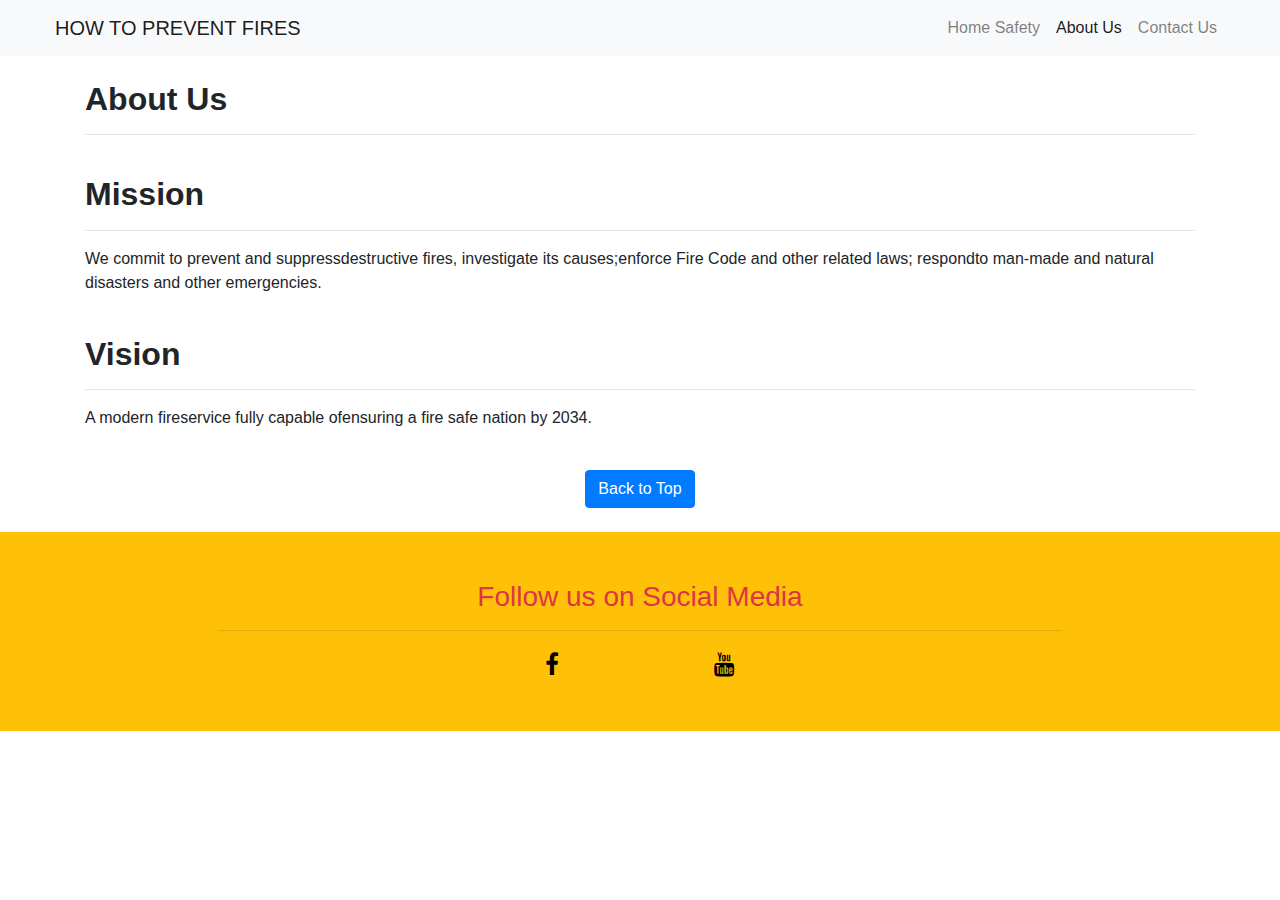
<file: Project about.html>
<!DOCTYPE html>
<html lang="en">
<head>
    <link rel="icon" type="image/png" href=""/>

    
    <script src="https://cdn.jsdelivr.net/npm/jquery@3.5.1/dist/jquery.slim.min.js"></script>

   
    <link rel="stylesheet" href="https://cdn.jsdelivr.net/npm/bootstrap@4.6.2/dist/css/bootstrap.min.css">
    <meta name="viewport" content="width=device-width, initial-scale=1.0">

    
    <link rel="stylesheet" href="Project index.css">

    
    <link rel="stylesheet" href="https://stackpath.bootstrapcdn.com/font-awesome/4.7.0/css/font-awesome.min.css">

    
    <style>

    </style>

    <title>March is Fire Prevention Month</title>
    
</head>
<body>
    <div id="navigation" class="nav-text">
        <nav class="navbar navbar-expand-lg navbar-light bg-light">
            <div class="container" style="max-width: 1200px;">
                <a class="navbar-brand" href="#">
                    <span class="navbar-logo-text">HOW TO PREVENT FIRES</span>
                </a>
                <button class="navbar-toggler" type="button" data-toggle="collapse" data-target="#navbarNav" aria-controls="navbarNav" aria-expanded="false" aria-label="Toggle navigation">
                    <span class="navbar-toggler-icon"></span>
                </button>
                <div class="collapse navbar-collapse" id="navbarNav">
                    <ul class="navbar-nav ml-auto">
                        <li class="nav-item">
                            <a class="nav-link" href="index.html">Home Safety</a>
                        </li>
                        <li class="nav-item">
                            <a class="nav-link active" href="Project about.html">About Us</a>
                        </li>
                        <li class="nav-item">
                            <a class="nav-link" href="Project contact.html">Contact Us</a>
                        </li>
                    </ul>
                </div>
            </div>
        </nav>
    </div>


    <div class="container">
        <div class="row">
            <div class="col-xl-1">
                
            </div>
    
            <div class="col-xl-12">
                
                <br>
                <h2><b>About Us</b></h2>
                <hr>
                </p> 
                <br>
                <h2><b>Mission</b></h2>
                <hr>
                <p>We commit to prevent and suppressdestructive fires, investigate its causes;enforce Fire Code and other related laws; respondto man-made and natural disasters and other emergencies.
                <br><br>
                <h2><b>Vision</b></h2>
                <hr>
                <p>A modern fireservice fully capable ofensuring a fire safe nation by 2034.
                </p>
            </div>
    
            <div class="col-xl-1">
                
            </div>
        </div>
    </div>


    <div class="row">
        <div class="col-xl-2">
         
        </div>
        <div class="col-xl-8">
            <center>
                <br>
                <a href="#top"><button type="submit" class="btn btn-primary">Back to Top</button></a>
            </center>
        </div>
        <div class="col-xl-2">
           
        </div>
    </div>
    <br>  

<section>
    <div class="row bg-warning">
       <div class="col-xl-2">
          
       </div>
       <div class="col-xl-8">
        <footer>
            <br><br>
            <center>
               <h3 class="text-danger">Follow us on Social Media</h3>
               <hr>
               <div class="social-icons">
                  <a href="https://www.facebook.com/DILGBFP/"> 
                     <i class="fa fa-facebook"></i> 
                  </a>
                  <a href="https://www.youtube.com/channel/UCrEPdo1TYhkgc7kvFGSGPgQ/videos">
                     <i class="fa fa-youtube"></i>
               </div>
            </center>                  
            <br><br>
         </footer>
       </div>
       <div class="col-xl-2">
    
       </div>
    </div>
 </section>

    
    <script src="https://cdn.jsdelivr.net/npm/bootstrap@4.6.2/dist/js/bootstrap.min.js"></script>

</body>
</html>
</file>
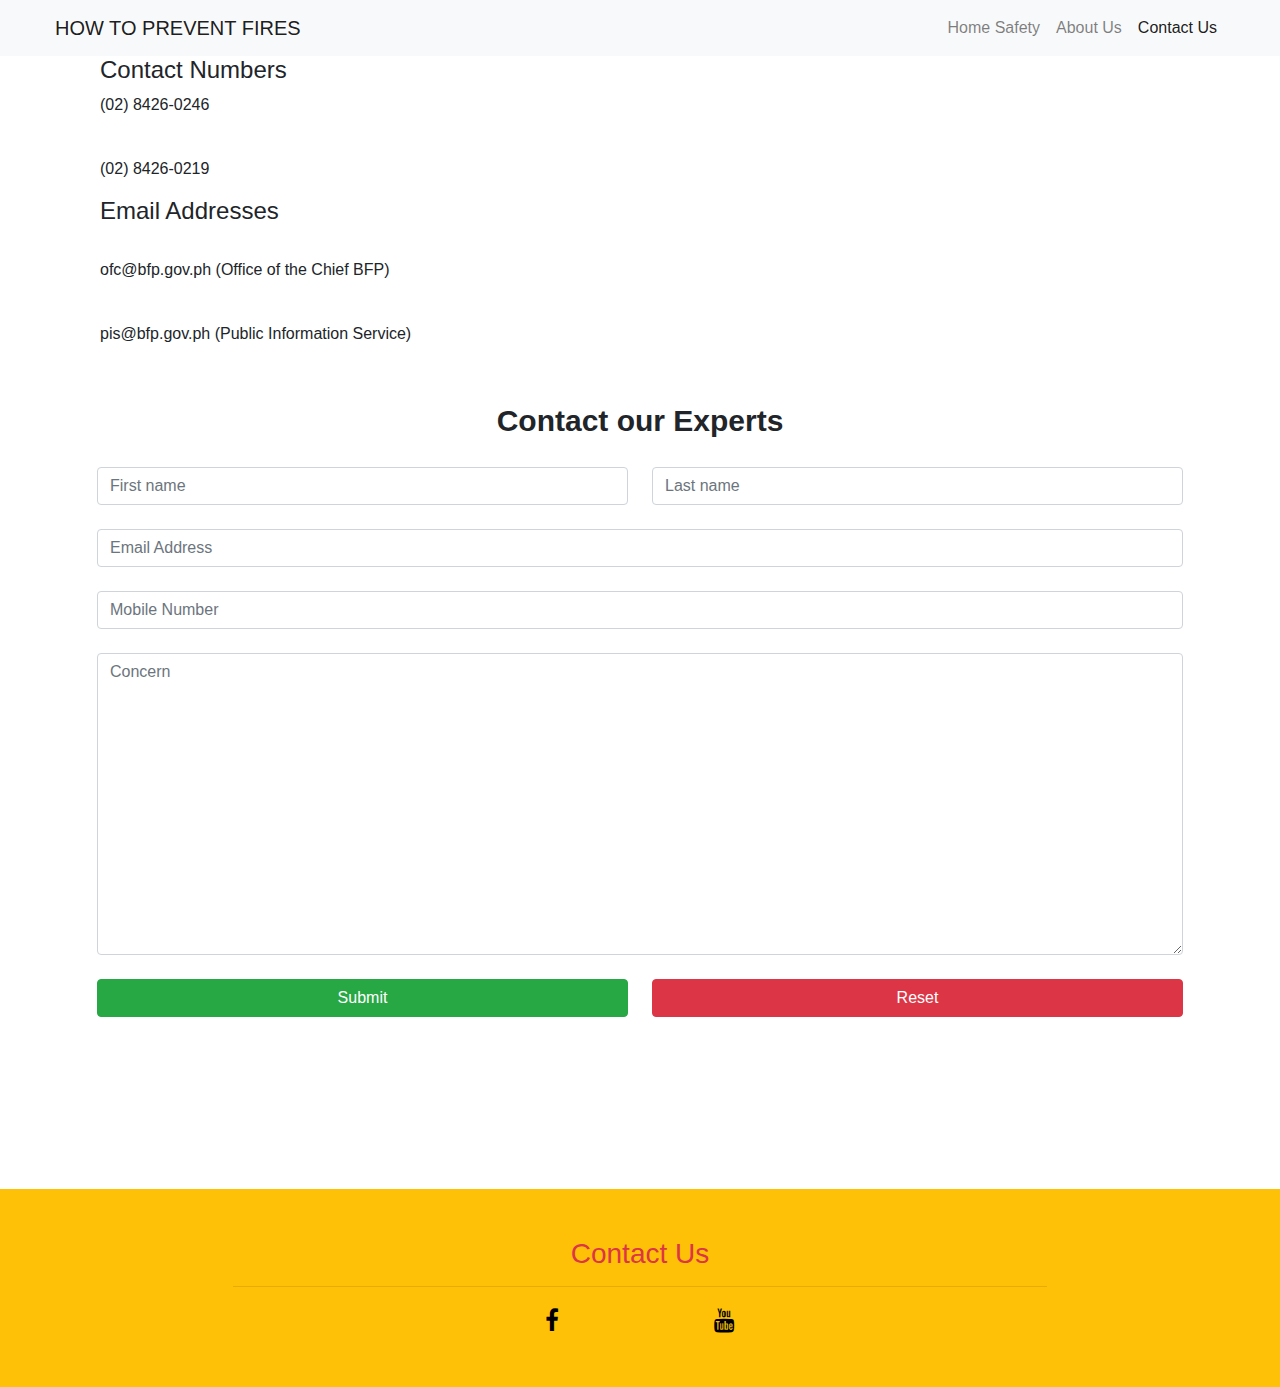
<file: Project contact.html>
<!DOCTYPE html>
<html lang="en">
<head>
    
    <link rel="icon" type="image/png" href=""/>

    
    <script src="https://cdn.jsdelivr.net/npm/jquery@3.5.1/dist/jquery.slim.min.js"></script>

    
    <link rel="stylesheet" href="https://cdn.jsdelivr.net/npm/bootstrap@4.6.2/dist/css/bootstrap.min.css">
    <meta name="viewport" content="width=device-width, initial-scale=1.0">

    
    <link rel="stylesheet" href="Project index.css">

  
    <link rel="stylesheet" href="https://stackpath.bootstrapcdn.com/font-awesome/4.7.0/css/font-awesome.min.css">

   
    <style>
        table th {
            font-size: 30px;
            text-align: center;
        }
        td button {
        width: 100%;
        }

    </style>

    <title>March is Fire Prevention Month</title>
    
</head>
<body>
    
    <div id="navigation" class="nav-text">
        <nav class="navbar navbar-expand-lg navbar-light bg-light">
            <div class="container" style="max-width: 1200px;">
                <a class="navbar-brand" href="#">
                    <span class="navbar-logo-text">HOW TO PREVENT FIRES</span>
                </a>
                <button class="navbar-toggler" type="button" data-toggle="collapse" data-target="#navbarNav" aria-controls="navbarNav" aria-expanded="false" aria-label="Toggle navigation">
                    <span class="navbar-toggler-icon"></span>
                </button>
                <div class="collapse navbar-collapse" id="navbarNav">
                    <ul class="navbar-nav ml-auto">
                        <li class="nav-item">
                            <a class="nav-link" href="index.html">Home Safety</a>
                        </li>
                        <li class="nav-item">
                            <a class="nav-link" href="Project about.html">About Us</a>
                        </li>
                        <li class="nav-item">
                            <a class="nav-link active" href="Project contact.html">Contact Us</a>
                        </li>
                    </ul>
                </div>
            </div>
        </nav>
    </div>


    <div class="container">
        <div class="row">
            <div class="col-xl-1">
                
            </div>
    
            <div class="col-xl-12">
                <div class="container">
                    <h4>Contact Numbers</h4>
                    <p>(02) 8426-0246</p>
                    <br>
                    <p>(02) 8426-0219</p>
                    <h4>Email Addresses</h4>
                    <br>
                    <p>ofc@bfp.gov.ph (Office of the Chief BFP)</p>
                    <br>
                    <p>pis@bfp.gov.ph (Public Information Service)</p>
                </div>
                <br>
                <form>
                    <table class="table table-borderless">
                        <th colspan="2">Contact our Experts</th>
                        <tr>
                            <td>
                                <input class="form-control" id="name" name="name" placeholder="First name" required>
                            </td>
                            <td>
                                <input class="form-control" id="name" name="name" placeholder="Last name" required>
                            </td>
                        </tr>
                        <tr>
                            <td colspan="2">
                                <input class="form-control" id="email" name="email" placeholder="Email Address" required>
                            </td>
                        </tr>
                        <tr>
                            <td colspan="2">
                                <input class="form-control" id="number" name="number" placeholder="Mobile Number" required>
                            </td>
                        </tr>
                        <tr>
                            <td colspan="2">
                                <textarea class="form-control" rows="12" placeholder="Concern"></textarea>
                            </td>
                        </tr>     
                        <tr>
                            <td>
                                <button type="submit" class="btn btn-success">Submit</button>
                            </td>
                            <td>
                                <button type="reset" class="btn btn-danger">Reset</button>
                            </td>
                        </tr>                   
                    </table>
                </form>
            </div>
    
            <div class="col-xl-1">
                
            </div>
        </div>
    </div>
    <br><br>  
    <br><br>  
    <br>  
    <br>

<section>
    <div class="row bg-warning">
       <div class="col-xl-2">
         
       </div>
       <div class="col-xl-8">
        <footer class="container">
            <br><br>
            <center>
               <h3 class="text-danger">Contact Us</h3>
               <hr>
               <div class="social-icons">
                  <a href="https://www.facebook.com/DILGBFP/"> 
                     <i class="fa fa-facebook"></i> 

                  <a href="https://www.youtube.com/channel/UCrEPdo1TYhkgc7kvFGSGPgQ/videos">
                     <i class="fa fa-youtube"></i>
                    </a>
               </div>
            </center>                  
            <br><br>
         </footer>
       </div>
       <div class="col-xl-2">
          
       </div>
    </div>
 </section>

    
    <script src="https://cdn.jsdelivr.net/npm/bootstrap@4.6.2/dist/js/bootstrap.min.js"></script>

</body>
</html>
</file>
<file: Project index.css>
.fa {
    font-size: 24px; /* This is the font size of the Icons in the footer*/
    color:black; /* This is the color of the Icons in the footer*/
    }

body {
    overflow-x: hidden; /* This disables side scroll left to right */
}

.social-icons {
display: flex;
justify-content: space-between;
width: 200px; /* adjust the width as needed */
}

.social-icons a {
margin: 0 5px; /* adjust the margin as needed */
font-size: 24px; /* adjust the size of the icons as needed */
}

footer {
    position: relative;
    bottom: 0;
    width: 100%;
    }
</file>
